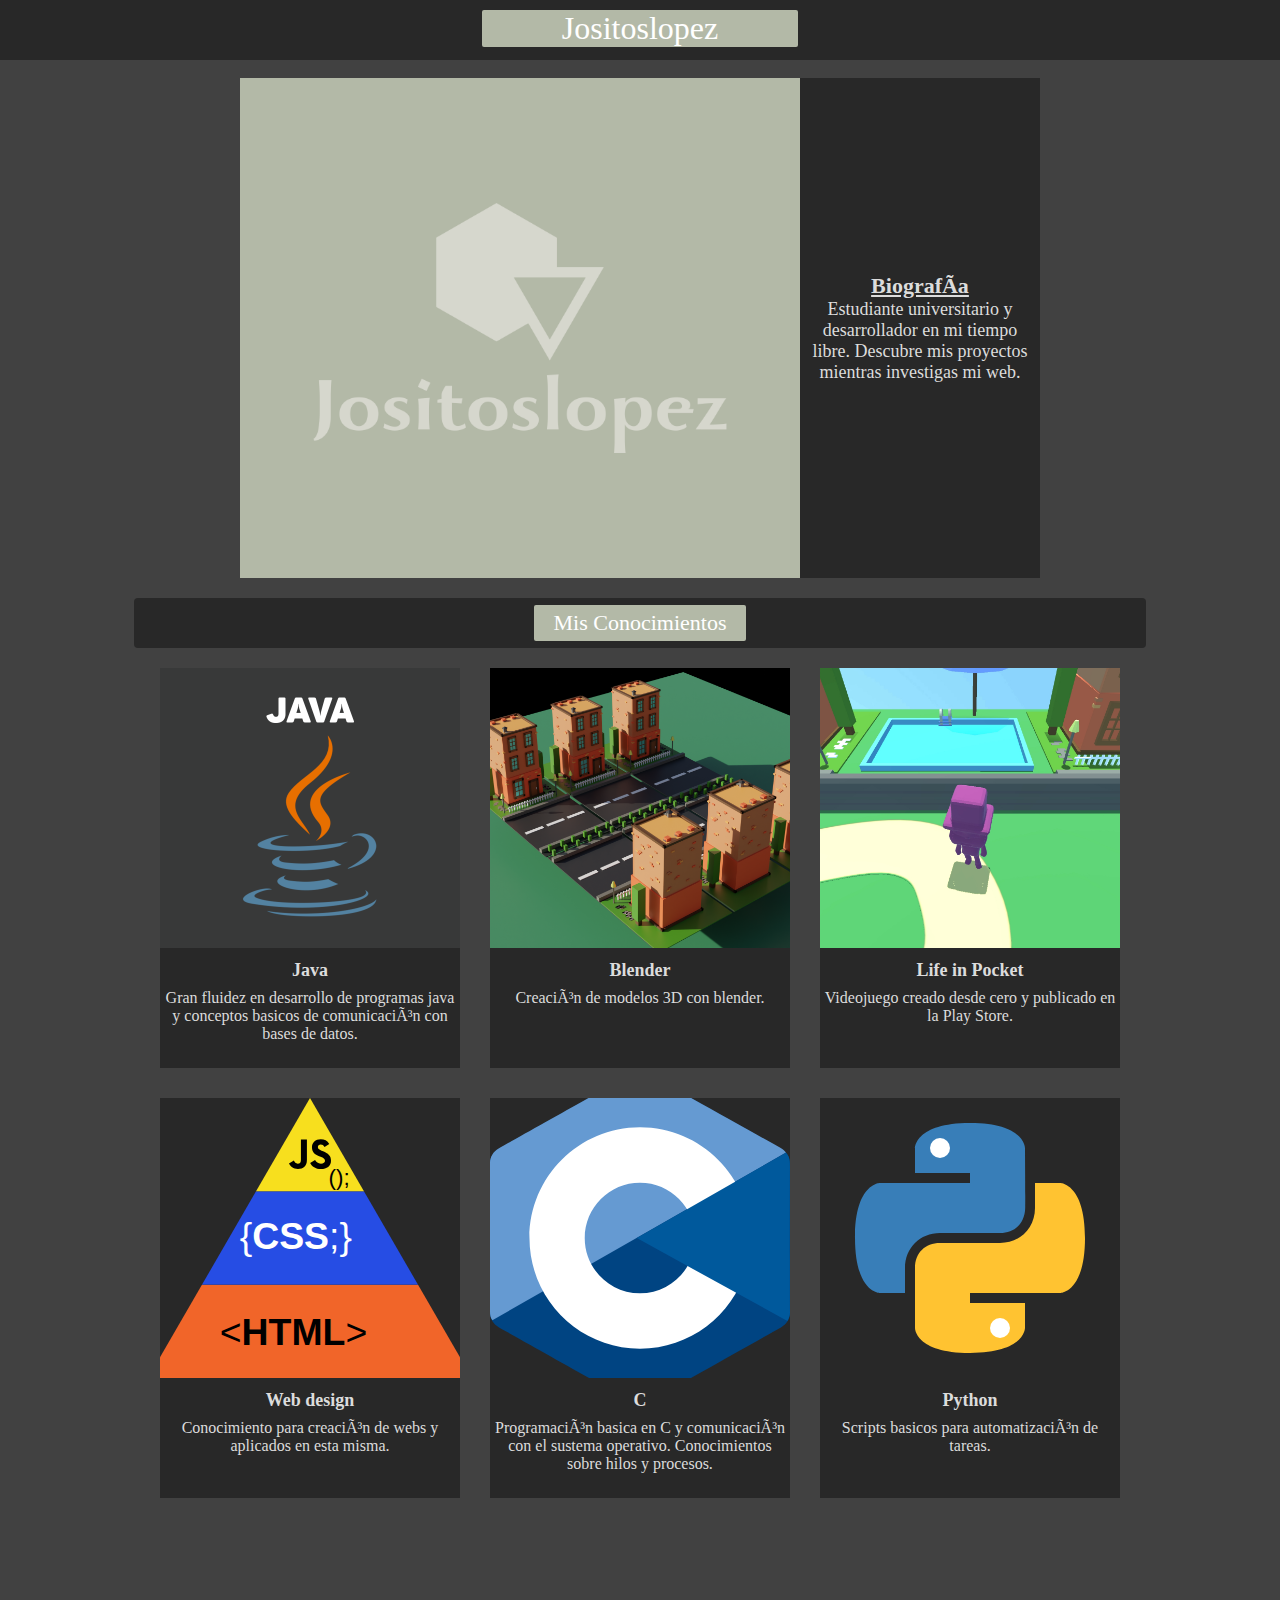
<file: index.html>
<!DOCTYPE html>
<html>
  <head>
    <!--General-->
    <meta charset="UFT-8">
    <title>Jositos</title>
    <!--Imports-->
    <link rel="preconnect" href="https://fonts.googleapis.com">
    <link rel="preconnect" href="https://fonts.gstatic.com" crossorigin>
    <link href="https://fonts.googleapis.com/css2?family=Roboto:wght@400;500;700&display=swap" rel="stylesheet">
    <link rel="stylesheet" href="styles/general.css">
  </head>
  <body>
    <div class="header">
      <a href="index.html">
        <div class="midle-part">
          Jositoslopez
        </div>
      </a>
    </div>
    <div class="presentation">
      <div class="presentation-grid">
        <img src="images/cover.png">
        <div class="presentation-text">
          <p><b style="font-size:22px; text-decoration: underline;">Biografía</b><br> Estudiante universitario y desarrollador en mi tiempo libre. Descubre mis proyectos
            mientras investigas mi web.
          </p>
        </div>
      </div>
    </div>
    <div class="skills-header">
      <div class="skills-title">
        Mis Conocimientos
      </div>
    </div>
    <div class="skills-grid">
      <div class="skill-container">
        <div class="skill-photo">
          <img src="images/java_logo.png">
        </div>
        <div class="skill-description">
          <p class="skill-name">Java</p>
          <p>Gran fluidez en desarrollo de programas java y conceptos basicos de comunicación con bases de datos.</p>
        </div>
      </div>
      <div class="skill-container">
        <div class="skill-photo">
          <img src="images/edificiocyrcles.png">
        </div>
        <div class="skill-description">
          <p class="skill-name">Blender</p>
          <p>Creación de modelos 3D con blender.</p>
        </div>
      </div>
      <div class="skill-container">
        <div class="skill-photo">
          <img src="images/LifeinPocket.jpg">
        </div>
        <div class="skill-description">
          <p class="skill-name">Life in Pocket</p>
          <p>Videojuego creado desde cero y publicado en la Play Store.</p>
        </div>
      </div>
      <div class="skill-container">
        <div class="skill-photo">
          <img src="images/frontend.svg">
        </div>
        <div class="skill-description">
          <p class="skill-name">Web design</p>
          <p>Conocimiento para creación de webs y aplicados en esta misma.</p>
        </div>
      </div>
      <div class="skill-container">
        <div class="skill-photo">
          <img src="images/C_logo.svg">
        </div>
        <div class="skill-description">
          <p class="skill-name">C</p>
          <p>Programación basica en C y comunicación con el sustema operativo. Conocimientos sobre hilos y procesos.</p>
        </div>
      </div>
      <div class="skill-container">
        <div class="skill-photo">
          <img src="images/Python_logo.svg">
        </div>
        <div class="skill-description">
          <p class="skill-name">Python</p>
          <p>Scripts basicos para automatización de tareas.</p>
        </div>
      </div>

    </div>
  </body>
</html>
</file>
<file: styles/general.css>
.header{
  display: flex;
  justify-content: center;
  background-color: rgb(40, 40, 40);
  position: fixed;
  top: 0;
  left:0;
  right: 0;
  height: 60px;
}
.header a{
  text-decoration: none;
}
body {
  display: flex;
  flex-direction: column;
  align-items: center;
  font-family: Calibri;
  padding-top: 40px;
  background-color: rgb(65, 65, 65);
  height: 3000px;
}
.midle-part{
  display:flex;
  align-items: center;

  background-color:rgb(179, 185, 167);
  color:white;
  padding: 0px 80px;
  margin: 10px 0;
 
  font-size: 32px;
  border-radius: 2px;

  cursor: pointer;
}
.presentation{
  margin: 30px 0px;
  height: 500px;
  width: 80%;
  display: flex;
  align-items: center;
  justify-content: center;

  margin: 30px 0px 20px 0px;
}
.presentation-grid{
  display: flex;
  background-color: rgb(40, 40, 40);
  height: 100%;
  width: 800px;
  margin: 0px 0px;
}

.presentation-grid img{
  width: 70%;
  height: 100%;
  object-fit: cover;
}
.presentation-text{
  display: flex;
  color:gainsboro;
  padding: 50px 10px;
  align-items: center;
  text-align: center;
  font-size: 18px;
  font-weight: light;
}
.skills-header {
  height: 50px;
  min-width: 200px;
  width: 80%;
  display: flex;
  justify-content: center;
  align-items: center;
  background-color: rgb(40, 40, 40); 
  border-radius: 4px;
}
.skills-title{
  display: flex;
  height: 30px;
  background-color: rgb(179, 185, 167);
  padding: 3px 20px;
  font-size: 22px;
  color: white;
  font-weight: normal;
  align-items: center;
  border-radius: 2px;
}
.skills-grid{
  display: grid;
  grid-template-columns: 1fr 1fr 1fr;
  gap: 30px 30px;
  padding: 20px 0px;

}
@media (max-width: 650px){
  .skills-grid{
    grid-template-columns: 1fr;
  }
}
@media (min-width: 651px) and (max-width: 1000px){
  .skills-grid{
    grid-template-columns: 1fr 1fr;
  }
}
@media (min-width: 1001px){
  .skills-grid{
    grid-template-columns: 1fr 1fr 1fr;
  }
}
.skill-container{
  background-color: rgb(40, 40, 40);
  width: 300px;
  height: 400px;
  display: grid;
  grid-template-rows: 1fr 120px;
}
.skill-photo {
  display: flex;
}
.skill-photo img{
  object-fit: cover;
  object-position: center;
  width: 300px;
  height: 280px;
}
.skill-description{
  text-align: center;
  font-size: 16px;
  font-weight: lighter;
  color: gainsboro;
  
}
.skill-description p{
  margin: 0;
  padding-left: 4px;
  padding-right: 4px;
}
.skill-name{
  font-weight: bold;
  font-size: 18px;
  padding-top: 12px;
  padding-bottom: 8px;
  margin: 0;
  
}
</file>
